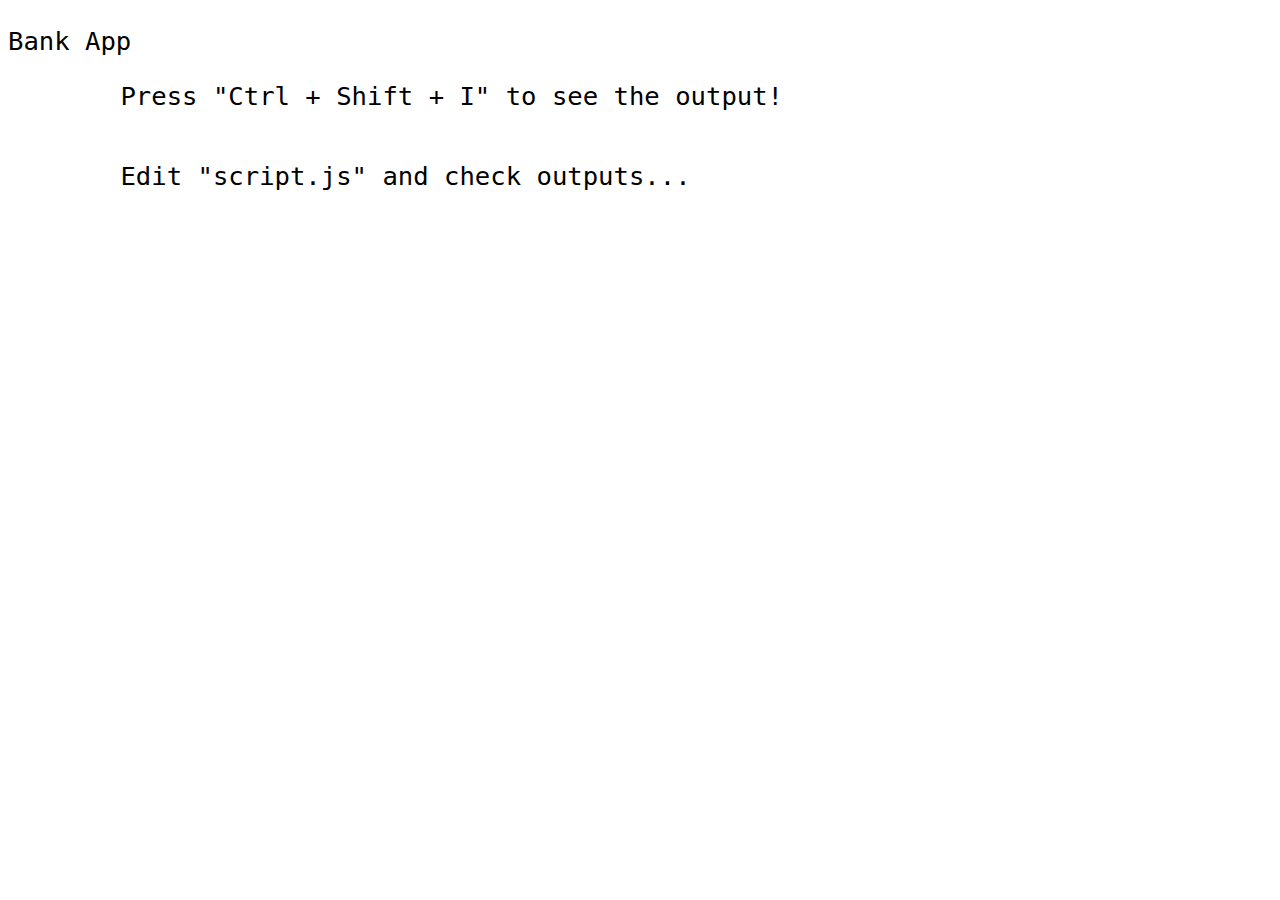
<file: bank_app/index.html>
<!DOCTYPE html>
<html lang="en">
<head>
  <meta charset="UTF-8">
  <meta name="viewport" content="width=device-width, initial-scale=1.0">
  <title>Bank App</title>
</head>
<body style="font-size:2vw">
  <div>
    <pre>Bank App</pre>
    <pre style="margin:20px">
      Press "Ctrl + Shift + I" to see the output!
    </pre>
    <pre style="margin:20px">
      Edit "script.js" and check outputs...
    </pre>
  </div>
  <script src="script.js">

    </script>
</body>

</html>
</file>
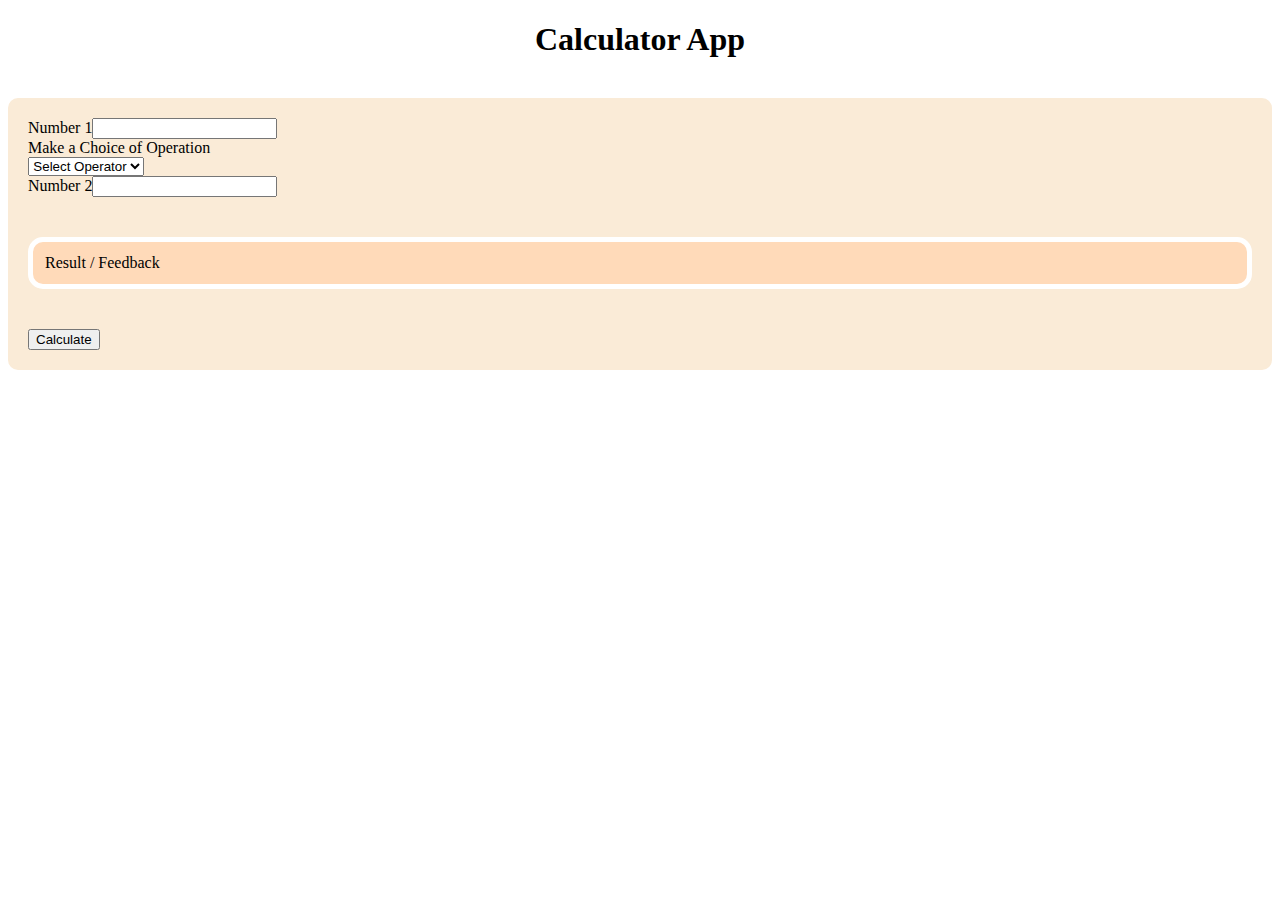
<file: calculator/index.html>
<!doctype html>
<html lang="en">
  <head>
    <meta charset="utf-8">
    <meta name="viewport" content="width=device-width, initial-scale=1">
    <title>Calculator App</title>
    <link href="https://cdn.jsdelivr.net/npm/bootstrap@5.2.3/dist/css/bootstrap.min.css" rel="stylesheet" integrity="sha384-rbsA2VBKQhggwzxH7pPCaAqO46MgnOM80zW1RWuH61DGLwZJEdK2Kadq2F9CUG65" crossorigin="anonymous">
  </head>
  <body>
    <div style="text-align:center; margin-top: 20px;">
      <h1>Calculator App</h1>
    </div>
    <div class="container text-center" style="margin-top: 40px; background-color: antiquewhite; padding: 20px;border-radius: 10px;">
      <form action="" id="form">
      <div class="row">
        <div class="col">
          <label>Number 1<input type="text" id="number1" class="form-control" /></label>
        </div>
        <div class="col">Make a Choice of Operation<br/>
          <select class="form-select" aria-label="Default select example" id="operator" style="text-align:center;">
            <option selected value="none">Select Operator</option>
            <option value="addition">Addition</option>
            <option value="subtraction">Subtraction</option>
            <option value="multiplication">Multiplication</option>
            <option value="division">Division</option>
          </select>
        </div>
        <div class="col">
          <label>Number 2<input type="text" id="number2" class="form-control" /></label>
        </div>
      </div>
      <div class="row" style="margin-top: 40px; background-color:peachpuff; border: 5px solid white; border-radius: 15px; box-sizing:border-box; padding:12px" id="feedContainer">
        <div class="col" id="feedback">
          Result / Feedback
        </div>
      </div>
      <div class="row" style="margin-top: 40px">
        <div class="col">
          <button type="submit" class="btn btn-primary mb-3">Calculate</button>
        </div>      
      </div>
      </form>
    </div>
    <script src="script.js"></script>
    <script src="https://cdn.jsdelivr.net/npm/bootstrap@5.2.3/dist/js/bootstrap.bundle.min.js" integrity="sha384-kenU1KFdBIe4zVF0s0G1M5b4hcpxyD9F7jL+jjXkk+Q2h455rYXK/7HAuoJl+0I4" crossorigin="anonymous"></script>
  </body>
</html>
</file>
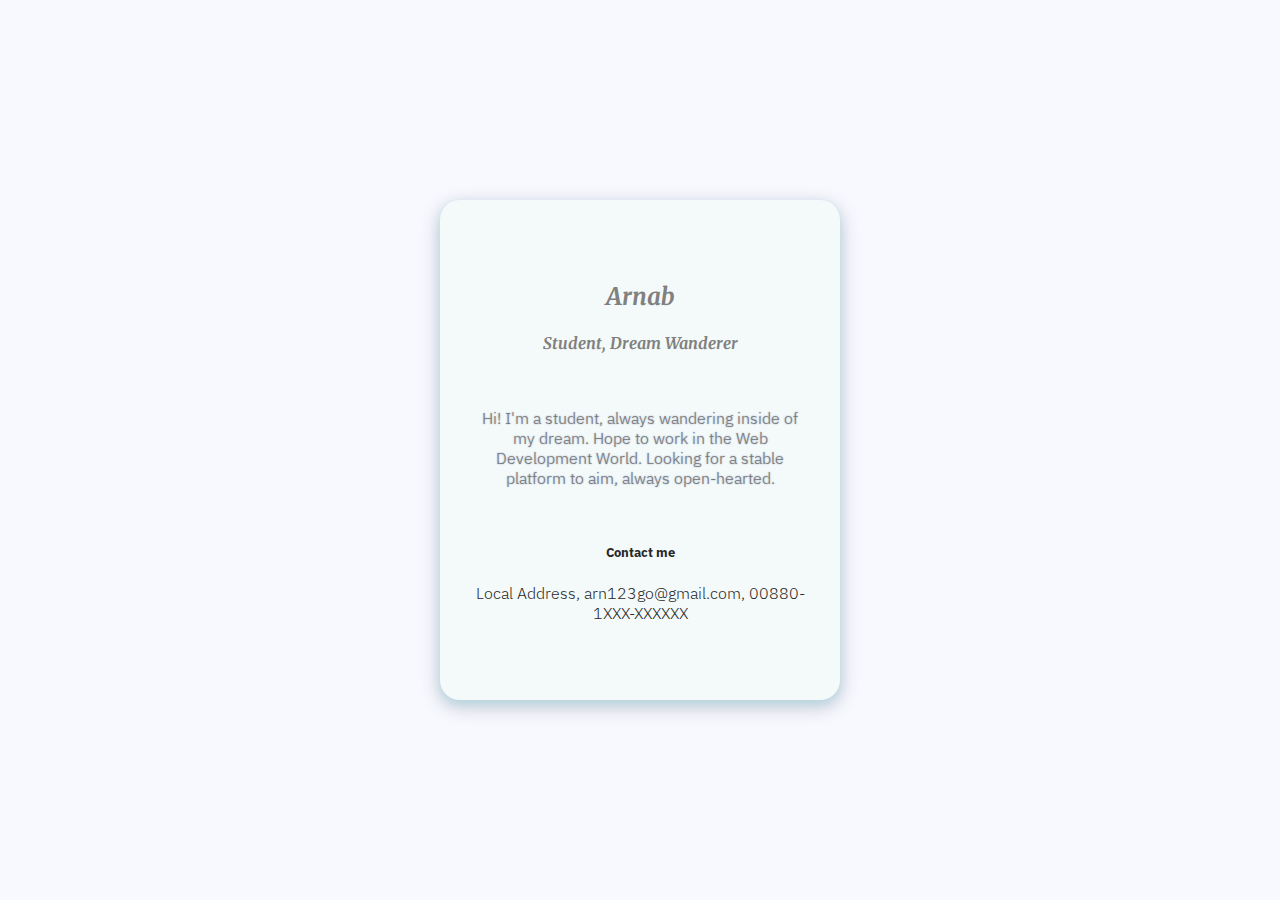
<file: profile_card/index.html>
<!DOCTYPE html>
<html lang="en">
<head>
    <meta charset="UTF-8">
    <meta name="viewport" content="width=device-width, initial-scale=1.0">
    <title>Profile Card</title>
    <link rel="stylesheet" href="style.css">
    <link rel="preconnect" href="https://fonts.googleapis.com">
    <link rel="preconnect" href="https://fonts.gstatic.com" crossorigin>
    <link href="https://fonts.googleapis.com/css2?family=Nunito:ital,wght@0,200..1000;1,200..1000&family=Raleway:ital,wght@0,100..900;1,100..900&display=swap" rel="stylesheet">
    <link href="https://fonts.googleapis.com/css2?family=IBM+Plex+Sans:ital,wght@0,100;0,200;0,300;0,400;0,500;0,600;0,700;1,100;1,200;1,300;1,400;1,500;1,600;1,700&family=Nunito:ital,wght@0,200..1000;1,200..1000&family=Raleway:ital,wght@0,100..900;1,100..900&display=swap" rel="stylesheet">
    <link href="https://fonts.googleapis.com/css2?family=IBM+Plex+Sans:ital,wght@0,100;0,200;0,300;0,400;0,500;0,600;0,700;1,100;1,200;1,300;1,400;1,500;1,600;1,700&family=Merriweather:ital,wght@0,300;0,400;0,700;0,900;1,300;1,400;1,700;1,900&family=Nunito:ital,wght@0,200..1000;1,200..1000&family=Raleway:ital,wght@0,100..900;1,100..900&display=swap" rel="stylesheet">
</head>
<body>
    
<div class="main">
    <div class="card">
        <div class="card-content">
            <div class="name-n-job">
                <h2>Arnab</h2>
                <h4>Student, Dream Wanderer</h4>
            </div>
            <div class="short-description">
                <p>Hi! I'm a student, always wandering inside of my dream. Hope to work in the Web Development World. Looking for a stable platform to aim, always open-hearted.</p>
            </div>
            <div class="contact-me">
                <h5>Contact me</h5>
                <p>Local Address, arn123go@gmail.com, 00880-1XXX-XXXXXX</p>
            </div>
        </div>
    </div>
</div>
    
</body>
</html>
</file>
<file: profile_card/style.css>
body, html {
    height: 100%;
  }

body {
    box-sizing: border-box;
    padding:0;
    background-color: ghostwhite;
    margin:0;




}

.main {
    display: grid;
    /* align-content: center; */
    /* place-items: center; */
    height: 100%;
}

.card {
    display: grid;
    box-sizing: border-box;

    margin: auto;
    width: 400px;
    height: 500px;

    /* border: 1px solid  #566573 ; */
    border-radius: 20px;

    /* box-shadow: 10px 10px 5px 5px rgb(173, 216, 230); */
    box-shadow: 0 4px 8px 0 rgba(173, 216, 230, 0.65), 0 6px 20px 0 rgba(15, 33, 40, 0.23);

    padding: 30px 35px;
    text-align: center;

    background-color:   #f4faf9  ;

}

.card-content {
    margin: auto;
    color:grey;

    font-family: "IBM Plex Sans", sans-serif;
    font-weight: 300;
    font-style: normal;
}

.name-n-job {
    margin-bottom: 55px;
    font-family: "Merriweather", serif;
    font-weight: 400;
    font-style: italic;
}

.short-description {
    color: rgb(120, 120, 120);
    text-shadow: 0 0 1px #cbb7b7, 0 0 2px #90b9e5;
    /* font-weight: 400; */
}

.contact-me {
    margin-top: 55px;

    color: rgb(40, 40, 40);
    
    font-family: "IBM Plex Sans", sans-serif;
    font-weight: 300;
    font-style: normal;
}
</file>
